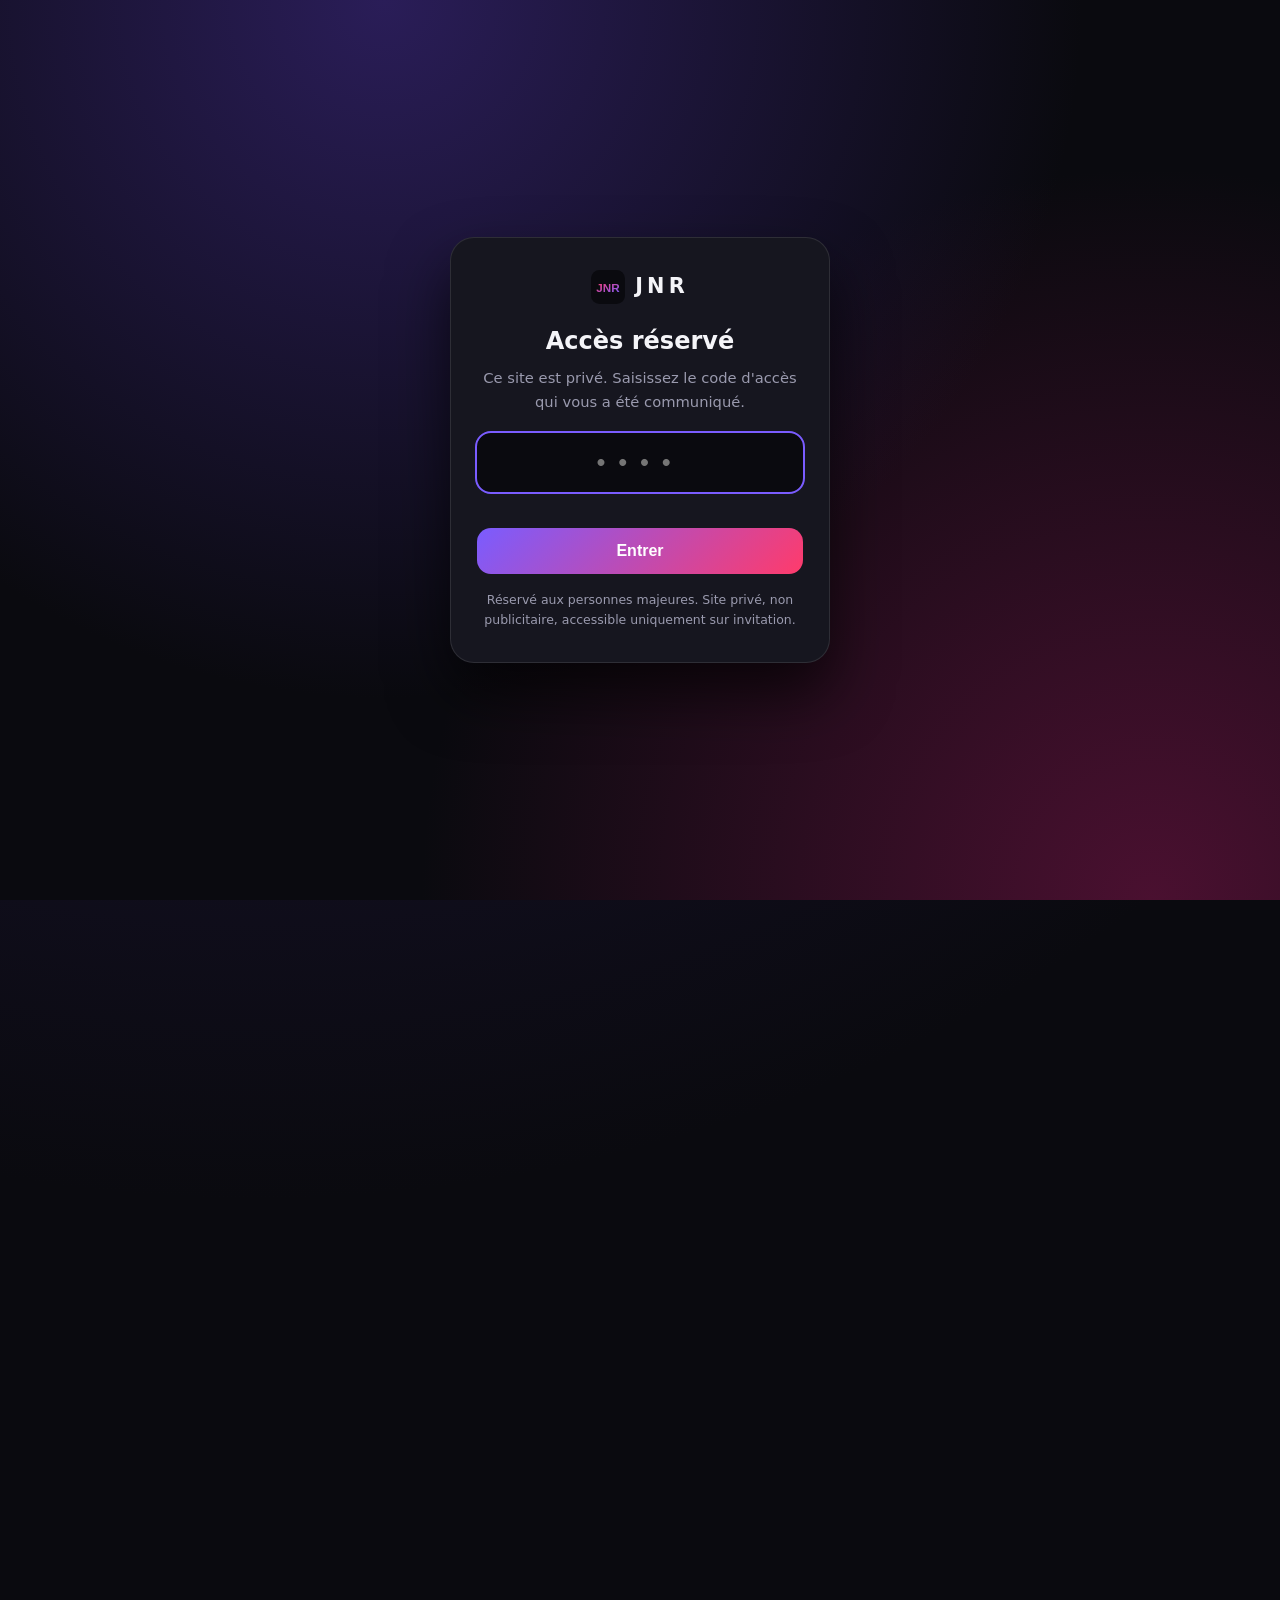
<file: index.html>
<!DOCTYPE html><html lang="fr"><head><meta charset="utf-8"><meta name="robots" content="noindex,nofollow,noarchive"><meta name="viewport" content="width=device-width,initial-scale=1"><title>Accueil – JNR</title><link rel="icon" href="images/logo/logo.svg"><link rel="apple-touch-icon" href="images/logo/apple-touch-icon.png"><link rel="manifest" href="manifest.json"><meta name="theme-color" content="#0a0a0f"><meta name="apple-mobile-web-app-capable" content="yes"><meta name="mobile-web-app-capable" content="yes"><meta name="apple-mobile-web-app-title" content="JNR"><meta name="apple-mobile-web-app-status-bar-style" content="black"><link rel="stylesheet" href="css/style.css"></head><body><header id="site-header"></header><main>
<section class="hero"><div class="orb o1"></div><div class="orb o2"></div><div class="wrap hero-in"><div><p class="eyebrow">Catalogue 2026 · 18 saveurs</p><h1>JNR</h1><p class="lead">Une collection de saveurs fruitées, glacées et acidulées, présentée dans un catalogue clair et immersif.</p><a class="btn" href="catalogue.html">Découvrir le catalogue</a> <div id="promo-slot"></div> <a class="btn ghost" href="informations.html">Informations santé</a></div><img class="hero-img hero-gamme" src="images/illustrations/gamme.webp?v=2" width="2226" height="1204" alt="Les 17 goûts JNR présentés en trois rangées"></div></section>
<section class="wrap"><a class="appbanner rv" href="application.html"><img src="images/logo/apple-touch-icon.png" alt=""><div><strong>Ajoutez JNR à votre écran d'accueil</strong><span>Ouvrez le site d'un seul geste, comme une appli, sans retaper le code à chaque fois. iPhone et Android.</span></div><b class="btn sm">Voir comment</b></a></section>
<section class="wrap sec" id="presentation"><h2 class="rv">Comment commander ?</h2><p class="rv lead2">Puff Falcon X 28000 JNR à <b>13 € l'unité</b>, avec <b>2 recharges du même goût offertes</b> pour chaque puff. Commander se fait en 3 étapes, sans aucun paiement en ligne.</p><div class="feat how"><div class="rv"><b>1</b><strong>Choisissez votre goût</strong><span>Cliquez sur une puff dans le catalogue pour ouvrir sa fiche et choisissez le taux de nicotine (1 % ou 2 %).</span></div><div class="rv"><b>2</b><strong>Ajoutez au panier</strong><span>Indiquez la quantité puis « Ajouter au panier ». Les recharges sont ajoutées automatiquement.</span></div><div class="rv"><b>3</b><strong>Validez votre panier</strong><span>Allez dans votre panier, laissez un moyen de contact (téléphone, e-mail ou réseau social) : je vous recontacte pour finaliser.</span></div></div></section>
<section class="wrap sec"><h2 class="rv">Aperçu des goûts</h2><div class="grid" id="preview"></div><p class="center"><a class="btn ghost" href="catalogue.html">Voir les 18 goûts</a></p></section>
<section class="wrap sec" id="contact"><h2 class="rv">Contact</h2><p class="rv lead2">Pour passer commande, ajoutez vos goûts au panier puis validez-le depuis la page <a href="panier.html" style="text-decoration:underline">Mon panier</a>.</p></section>
<script>document.addEventListener('DOMContentLoaded',()=>{document.getElementById('preview').innerHTML=getCatalog().slice(0,4).map(cardHTML).join('');observeReveal()})</script>
</main><footer id="site-footer"></footer><script src="js/main.js"></script></body></html>
</file>
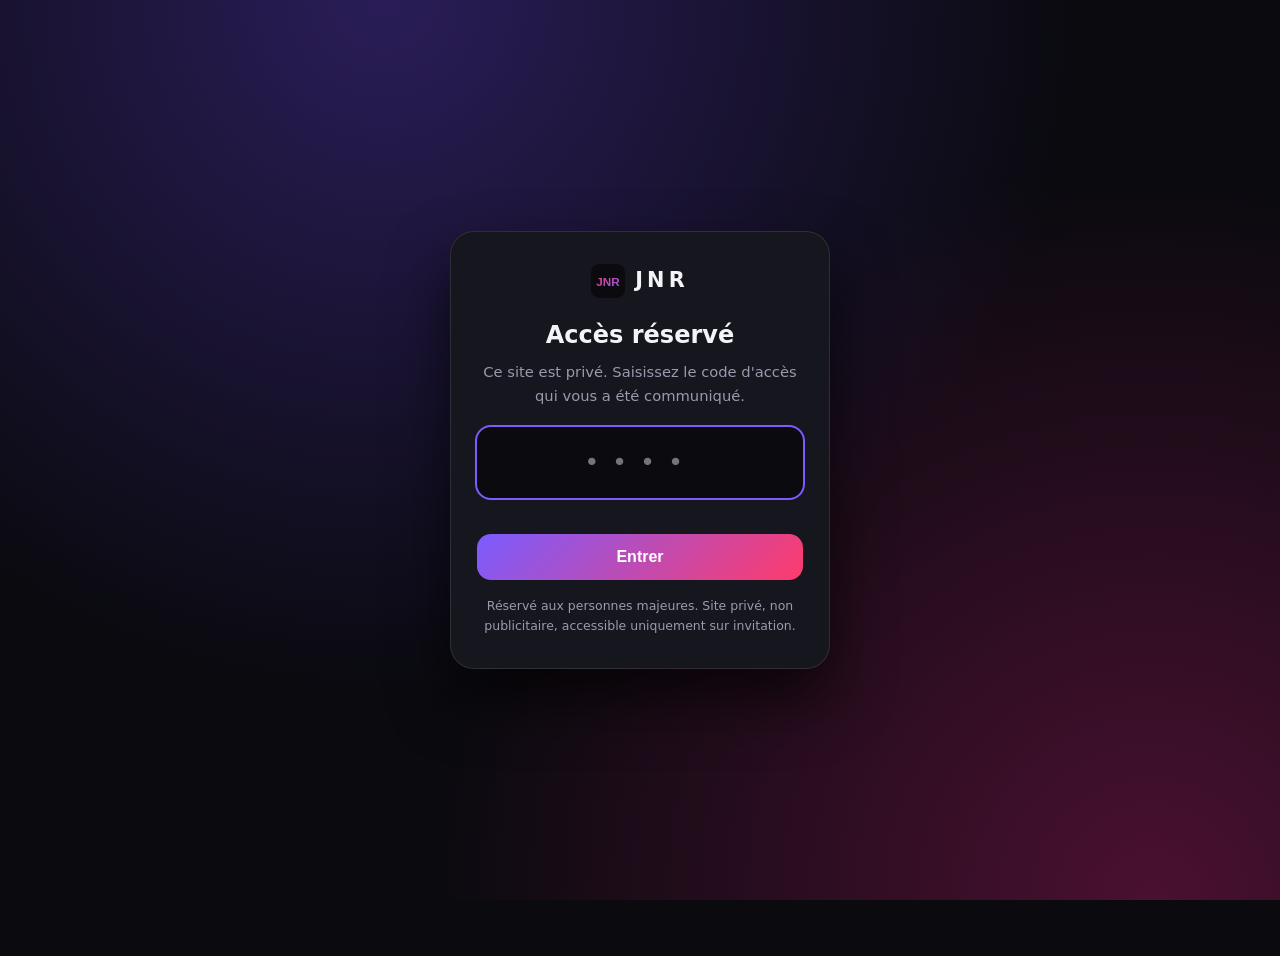
<file: admin.html>
<!DOCTYPE html><html lang="fr"><head><meta charset="utf-8"><meta name="robots" content="noindex,nofollow,noarchive"><meta name="viewport" content="width=device-width,initial-scale=1"><title>Administration – JNR</title><link rel="icon" href="images/logo/logo.svg"><link rel="apple-touch-icon" href="images/logo/apple-touch-icon.png"><link rel="manifest" href="manifest.json"><meta name="theme-color" content="#0a0a0f"><meta name="apple-mobile-web-app-capable" content="yes"><meta name="mobile-web-app-capable" content="yes"><meta name="apple-mobile-web-app-title" content="JNR"><meta name="apple-mobile-web-app-status-bar-style" content="black"><link rel="stylesheet" href="css/style.css"><link rel="stylesheet" href="css/admin.css"></head><body><header id="site-header"></header><main>
<section class="wrap sec" id="admin"></section>
</main><footer id="site-footer"></footer><script src="js/main.js"></script><script src="js/admin.js"></script></body></html>
</file>
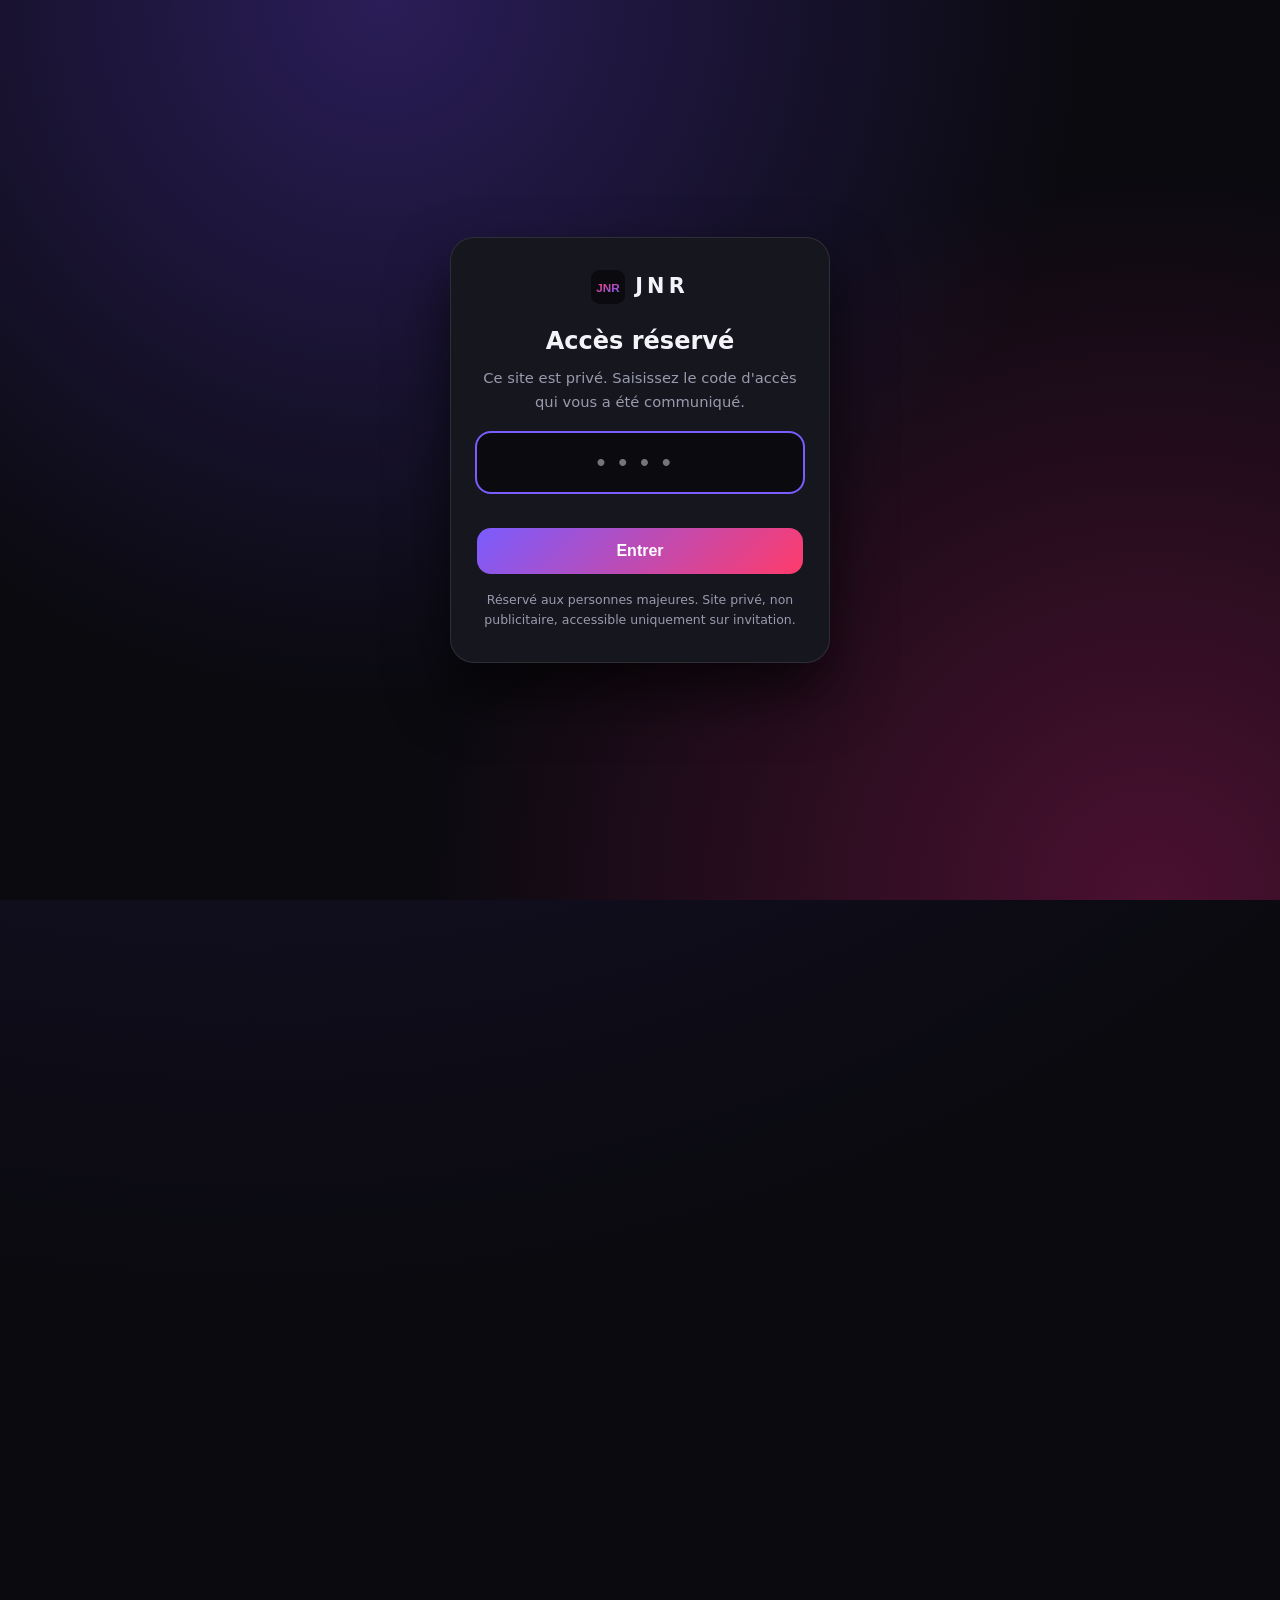
<file: application.html>
<!DOCTYPE html><html lang="fr"><head><meta charset="utf-8"><meta name="robots" content="noindex,nofollow,noarchive"><meta name="viewport" content="width=device-width,initial-scale=1"><title>Appli – JNR</title><link rel="icon" href="images/logo/logo.svg"><link rel="apple-touch-icon" href="images/logo/apple-touch-icon.png"><link rel="manifest" href="manifest.json"><meta name="theme-color" content="#0a0a0f"><meta name="apple-mobile-web-app-capable" content="yes"><meta name="mobile-web-app-capable" content="yes"><meta name="apple-mobile-web-app-title" content="JNR"><meta name="apple-mobile-web-app-status-bar-style" content="black"><link rel="stylesheet" href="css/style.css"></head><body><header id="site-header"></header><main>
<section class="wrap sec info tuto"><h1>JNR sur votre écran d'accueil</h1>
<p class="lead2">Ajoutez le site comme une appli : il s'ouvre d'un seul geste depuis l'écran d'accueil, en plein écran, et votre code d'accès reste mémorisé. Plus besoin de le retaper à chaque fois.</p>
<div class="tabs" role="tablist"><button role="tab" data-os="ios"><img src="images/logo/apple.webp" alt="">iPhone</button><button role="tab" data-os="android"><img src="images/logo/android.png" alt="">Android / Samsung</button></div>

<div class="os" data-os="ios">
<ol class="steps">
<li><b>1</b><div><strong>Appuyez sur « Partager »</strong><span>Dans Safari ou Chrome, ouvrez le site JNR puis touchez l'icône Partager <i class="ic">⬆︎</i> (le carré avec une flèche vers le haut), à côté de l'adresse du site. Sur certains iPhone elle est en bas de l'écran, ou dans le menu <i class="ic">•••</i>.</span></div></li>
<li><b>2</b><div><strong>Touchez « En voir plus »</strong><span>Le menu de partage s'ouvre : touchez <i class="ic">⌄</i> « En voir plus » pour afficher toutes les options.</span></div><img src="images/tuto/iphone-partager.webp" alt="Menu Partager de Safari avec le bouton En voir plus" loading="lazy" width="923" height="2000"></li>
<li><b>3</b><div><strong>Choisissez « Sur l'écran d'accueil »</strong><span>Faites défiler la liste et touchez la ligne avec le logo <i class="ic">⊞</i> (un carré avec un +).</span></div><img src="images/tuto/iphone-ecran-accueil.webp" alt="Liste des options avec la ligne Sur l'écran d'accueil" loading="lazy" width="923" height="2000"></li>
<li><b>4</b><div><strong>Laissez « JNR » et touchez « Ajouter »</strong><span>Gardez le nom JNR et l'option « Ouvrir comme app web » activée, puis touchez <em>Ajouter</em> en haut à droite. L'icône JNR apparaît sur votre écran d'accueil.</span></div><img src="images/tuto/iphone-ajouter.webp" alt="Écran Sur l'écran d'accueil avec le nom JNR et le bouton Ajouter" loading="lazy" width="923" height="2000"></li>
</ol>
<p class="note">Sur iPhone, l'appli JNR a sa propre mémoire : à la première ouverture depuis l'icône, saisissez le code d'accès une dernière fois. Ensuite il reste enregistré.</p>
</div>

<div class="os" data-os="android">
<h2>Avec Samsung Internet</h2>
<ol class="steps">
<li><b>1</b><div><strong>Ouvrez le menu</strong><span>Sur le site JNR, touchez le menu <i class="ic">☰</i> (trois traits) en bas à droite de l'écran.</span></div></li>
<li><b>2</b><div><strong>Touchez « Ajouter la page à »</strong><span>Puis choisissez <em>Écran d'accueil</em>.</span></div></li>
<li><b>3</b><div><strong>Confirmez avec « Ajouter »</strong><span>L'icône JNR apparaît sur votre écran d'accueil.</span></div></li>
</ol>
<h2>Avec Google Chrome</h2>
<ol class="steps">
<li><b>1</b><div><strong>Ouvrez le menu</strong><span>Sur le site JNR, touchez les trois points <i class="ic">⋮</i> en haut à droite.</span></div></li>
<li><b>2</b><div><strong>Touchez « Ajouter à l'écran d'accueil »</strong><span>Selon la version, l'option peut s'appeler « Installer l'application ».</span></div></li>
<li><b>3</b><div><strong>Confirmez avec « Ajouter » ou « Installer »</strong><span>L'icône JNR apparaît sur votre écran d'accueil.</span></div></li>
</ol>
<p class="note">Les noms des boutons peuvent changer un peu selon le téléphone et la version, mais le chemin reste le même : menu, puis « écran d'accueil ».</p>
</div>
</section>
</main><footer id="site-footer"></footer><script src="js/main.js"></script><script>
(function(){const t=document.querySelectorAll('.tabs button'),p=document.querySelectorAll('.os');
function show(os){t.forEach(b=>b.setAttribute('aria-selected',b.dataset.os===os));p.forEach(d=>d.hidden=d.dataset.os!==os)}
t.forEach(b=>b.onclick=()=>show(b.dataset.os));
show(/android/i.test(navigator.userAgent)?'android':'ios')})();
</script></body></html>
</file>
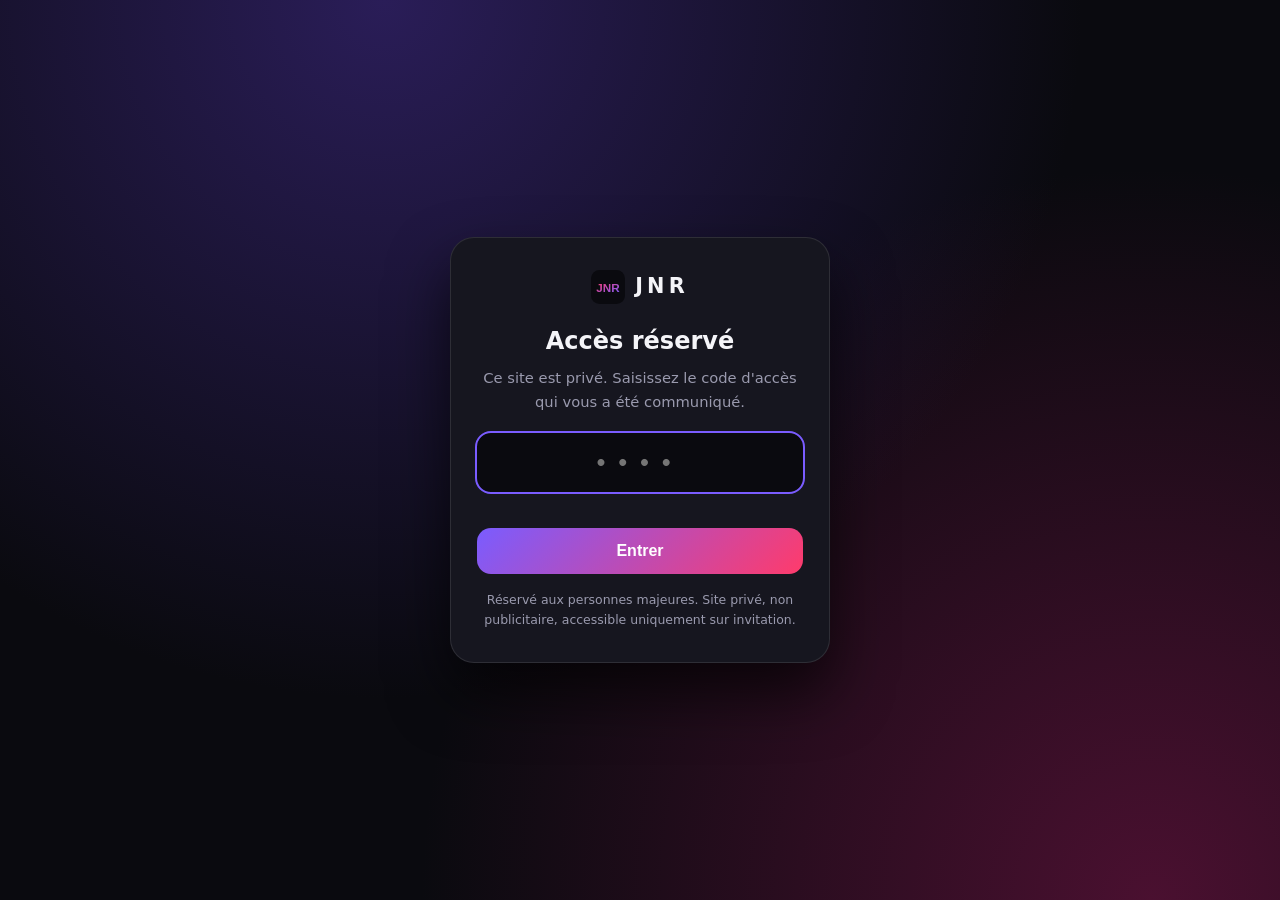
<file: catalogue.html>
<!DOCTYPE html><html lang="fr"><head><meta charset="utf-8"><meta name="robots" content="noindex,nofollow,noarchive"><meta name="viewport" content="width=device-width,initial-scale=1"><title>Catalogue – JNR</title><link rel="icon" href="images/logo/logo.svg"><link rel="apple-touch-icon" href="images/logo/apple-touch-icon.png"><link rel="manifest" href="manifest.json"><meta name="theme-color" content="#0a0a0f"><meta name="apple-mobile-web-app-capable" content="yes"><meta name="mobile-web-app-capable" content="yes"><meta name="apple-mobile-web-app-title" content="JNR"><meta name="apple-mobile-web-app-status-bar-style" content="black"><link rel="stylesheet" href="css/style.css"><link rel="stylesheet" href="css/catalogue.css"></head><body><header id="site-header"></header><main>
<section class="wrap sec"><h1>Catalogue</h1><p id="pick" class="mut">Que cherchez-vous ?</p><div class="kinds" id="kinds" role="tablist" aria-label="Type de produit"></div><div id="browse" hidden><div class="searchbar"><input id="q" type="search" placeholder="Rechercher un goût…" aria-label="Rechercher un goût"><button id="reset" class="btn ghost sm">Réinitialiser</button></div><div class="filters"><span class="flbl">🎛️ Filtrer</span><div class="ftypes" id="ftypes" role="radiogroup" aria-label="Type de goût"></div><label class="fstock"><input type="checkbox" id="fstock"><span><i></i>✅ En stock uniquement</span></label></div><p id="count" class="mut"></p><div class="grid" id="grid"></div><p id="none" class="center mut" hidden>Aucun goût ne correspond à votre recherche.</p></div></section>
</main><footer id="site-footer"></footer><script src="js/main.js"></script><script src="js/catalogue.js"></script></body></html>
</file>
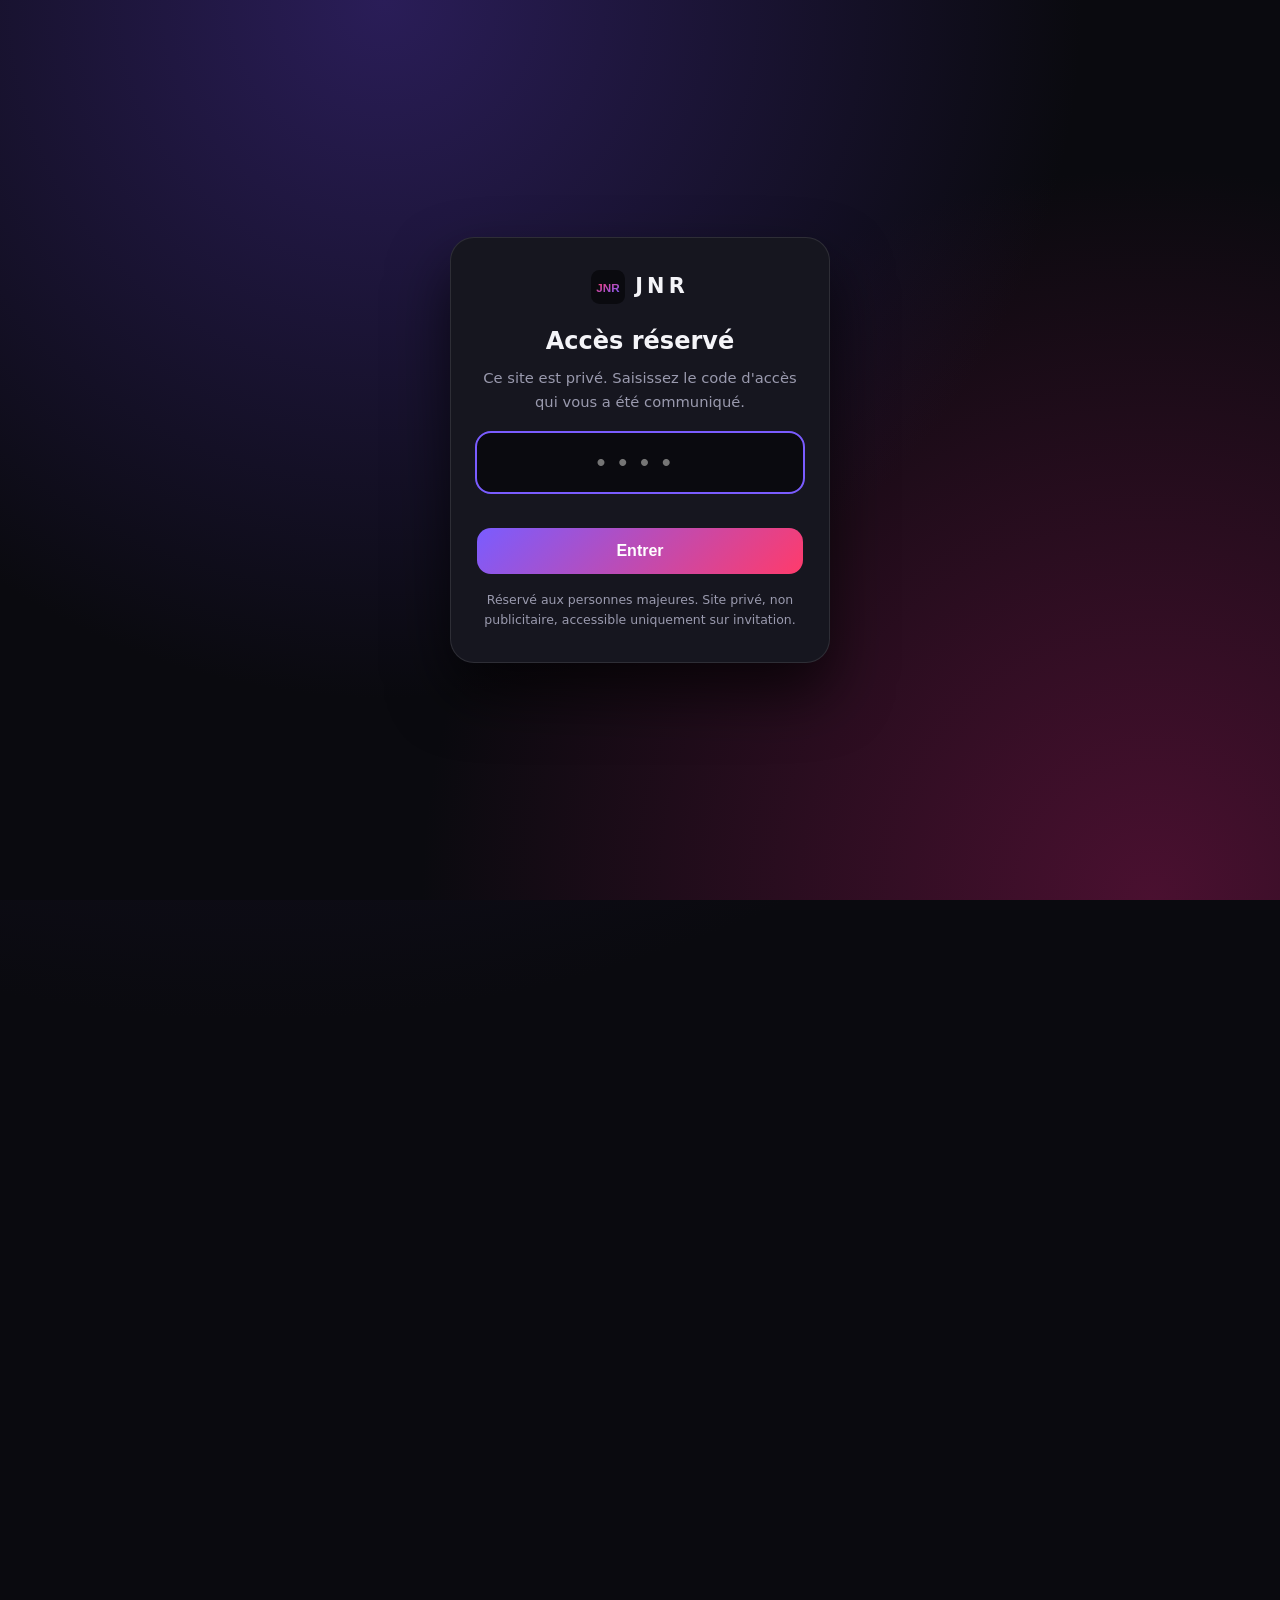
<file: informations.html>
<!DOCTYPE html><html lang="fr"><head><meta charset="utf-8"><meta name="robots" content="noindex,nofollow,noarchive"><meta name="viewport" content="width=device-width,initial-scale=1"><title>Informations – JNR</title><link rel="icon" href="images/logo/logo.svg"><link rel="apple-touch-icon" href="images/logo/apple-touch-icon.png"><link rel="manifest" href="manifest.json"><meta name="theme-color" content="#0a0a0f"><meta name="apple-mobile-web-app-capable" content="yes"><meta name="mobile-web-app-capable" content="yes"><meta name="apple-mobile-web-app-title" content="JNR"><meta name="apple-mobile-web-app-status-bar-style" content="black"><link rel="stylesheet" href="css/style.css"></head><body><header id="site-header"></header><main>
<section class="wrap sec info"><h1>Informations et sécurité</h1>
<div class="warn big">⚠️ La nicotine est une substance très addictive. Ces produits ne sont pas sans danger.</div>
<h2>Risques liés à la nicotine</h2><p>La nicotine provoque une dépendance physique et psychologique, peut augmenter la fréquence cardiaque et la tension artérielle, et n'est pas recommandée pendant la grossesse ou l'allaitement. Si vous ne consommez pas de nicotine, ne commencez pas.</p>
<h2 id="eliquide">E-liquides : produit toxique</h2>
<div class="warn">☠️ Un e-liquide contenant de la nicotine est <b>toxique en cas d'ingestion</b> et peut l'être par contact avec la peau. Quelques millilitres avalés peuvent suffire à intoxiquer gravement un jeune enfant.</div>
<ul><li>Gardez les flacons <b>hors de portée et de vue des enfants et des animaux</b>, bouchon bien refermé.</li><li>Ne transvasez jamais le liquide dans une autre bouteille ou un verre : il pourrait être confondu avec une boisson ou un sirop (odeurs fruitées et sucrées).</li><li>Rechargez à l'écart des enfants et essuyez toute goutte renversée.</li><li>Conservez l'emballage d'origine.</li></ul>
<h2>En cas d'accident</h2>
<ul class="aid"><li><b>Liquide avalé</b>Ne faites pas vomir et ne donnez rien à boire ni à manger. Appelez immédiatement un <b>centre antipoison</b>, ou le <b>15</b> (SAMU) / <b>112</b> en cas de malaise, vomissements, somnolence ou difficulté à respirer. Gardez le flacon pour le montrer.</li><li><b>Sur la peau</b>Retirez les vêtements touchés et lavez abondamment à l'eau et au savon.</li><li><b>Dans les yeux</b>Rincez à l'eau claire pendant 15 minutes, paupières ouvertes. Consultez si la gêne persiste.</li></ul>
<p>Liste et numéros des centres antipoison : <a href="https://www.centres-antipoison.net" rel="noopener">centres-antipoison.net</a> (accessibles 24 h/24).</p>
<h2>Interdiction aux mineurs</h2><p>En France, la vente de produits du tabac, de vapotage et de produits nicotinés aux mineurs (moins de 18 ans) est interdite. Ce site est réservé aux adultes.</p>
<h2>Précautions</h2><ul><li>Tenir hors de portée des enfants et des animaux.</li><li>Ne pas utiliser en cas d'allergie à l'un des composants.</li><li>Se référer à l'emballage officiel pour la composition et le taux de nicotine.</li></ul>
<h2>Aide à l'arrêt</h2><p>Tabac Info Service : <b>3989</b> (service gratuit) · <a href="https://www.tabac-info-service.fr" rel="noopener">tabac-info-service.fr</a></p>
<h2>Données personnelles</h2><p>Lorsque vous validez votre panier, les informations saisies (prénom, nom, moyen de contact choisi — téléphone, e-mail ou réseau social et nom d'utilisateur —, message facultatif) sont envoyées directement par e-mail au vendeur, uniquement pour vous recontacter et finaliser votre commande. Le site ne les conserve pas, ne les transmet à personne d'autre et n'enregistre aucun paiement. Conformément au RGPD, vous pouvez demander l'accès, la rectification ou la suppression de vos données en écrivant au vendeur.</p><h2>Nature du site</h2><p>Aucun paiement n'est pris en ligne. Les illustrations sont originales et non officielles. En France, la publicité en faveur des produits de vapotage est strictement encadrée : vérifiez la réglementation avant toute mise en ligne publique.</p></section>
</main><footer id="site-footer"></footer><script src="js/main.js"></script></body></html>
</file>
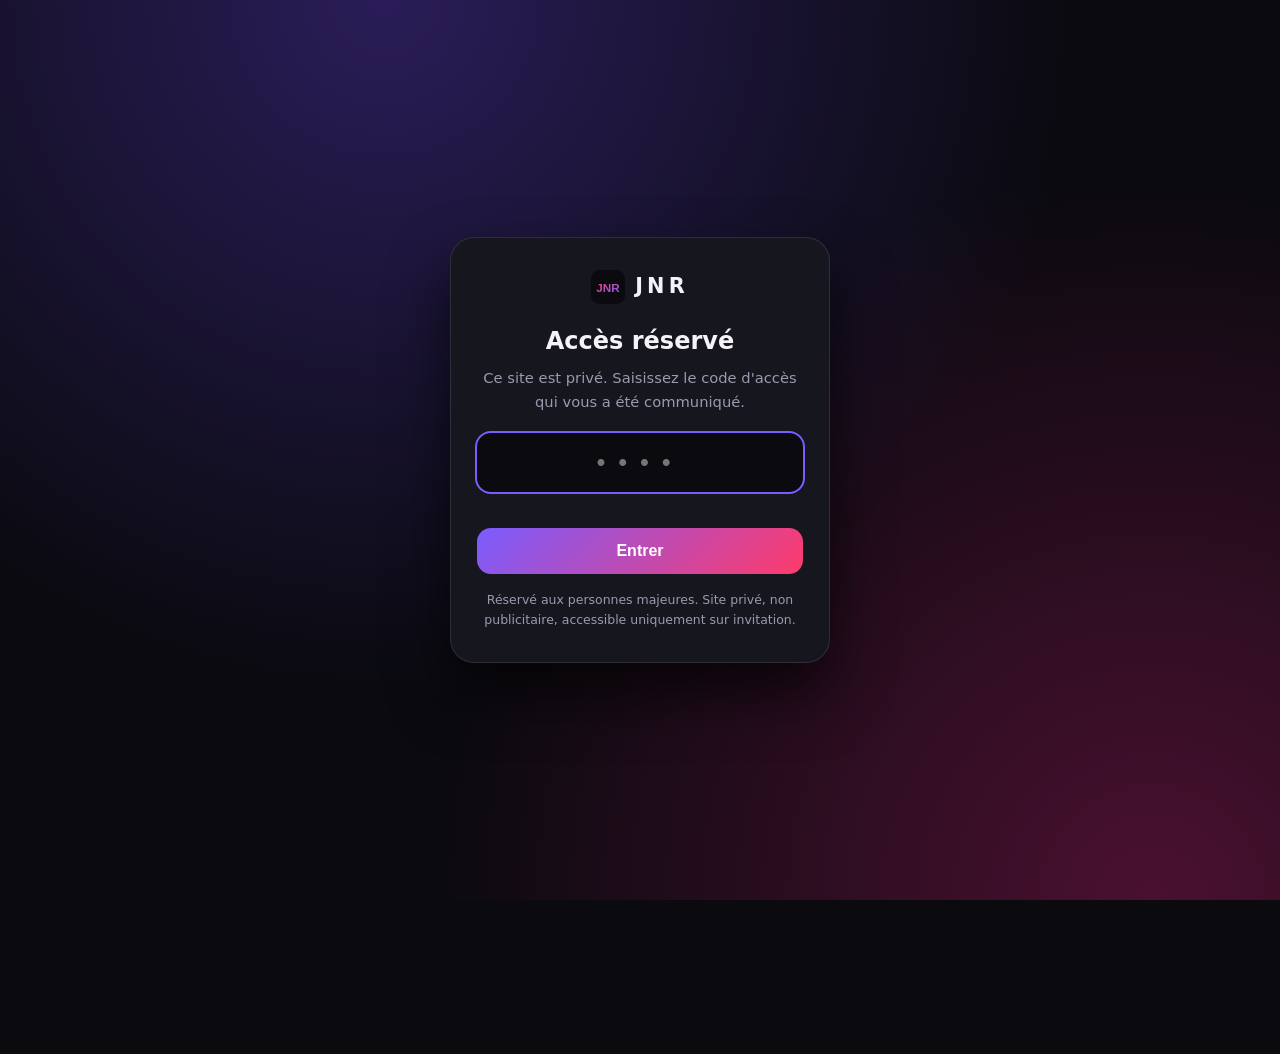
<file: panier.html>
<!DOCTYPE html><html lang="fr"><head><meta charset="utf-8"><meta name="robots" content="noindex,nofollow,noarchive"><meta name="viewport" content="width=device-width,initial-scale=1"><title>Panier – JNR</title><link rel="icon" href="images/logo/logo.svg"><link rel="apple-touch-icon" href="images/logo/apple-touch-icon.png"><link rel="manifest" href="manifest.json"><meta name="theme-color" content="#0a0a0f"><meta name="apple-mobile-web-app-capable" content="yes"><meta name="mobile-web-app-capable" content="yes"><meta name="apple-mobile-web-app-title" content="JNR"><meta name="apple-mobile-web-app-status-bar-style" content="black"><link rel="stylesheet" href="css/style.css"><link rel="stylesheet" href="css/panier.css"></head><body><header id="site-header"></header><main>
<section class="wrap sec"><h1>Mon panier</h1><ol class="steps" id="steps"><li>Mon panier</li><li>Mes infos</li><li>Envoyé</li></ol><p class="note">Vérifiez votre panier, puis validez : votre commande est envoyée directement au vendeur, et à personne d'autre. Aucune information n'est conservée sur le site ni transmise. Le vendeur vous recontacte par le moyen que vous choisissez ci-dessous. Aucun paiement n'est effectué sur ce site.</p><div id="cart"></div><div id="checkout" hidden></div></section>
</main><footer id="site-footer"></footer><script src="js/main.js"></script><script src="js/panier.js"></script></body></html>
</file>
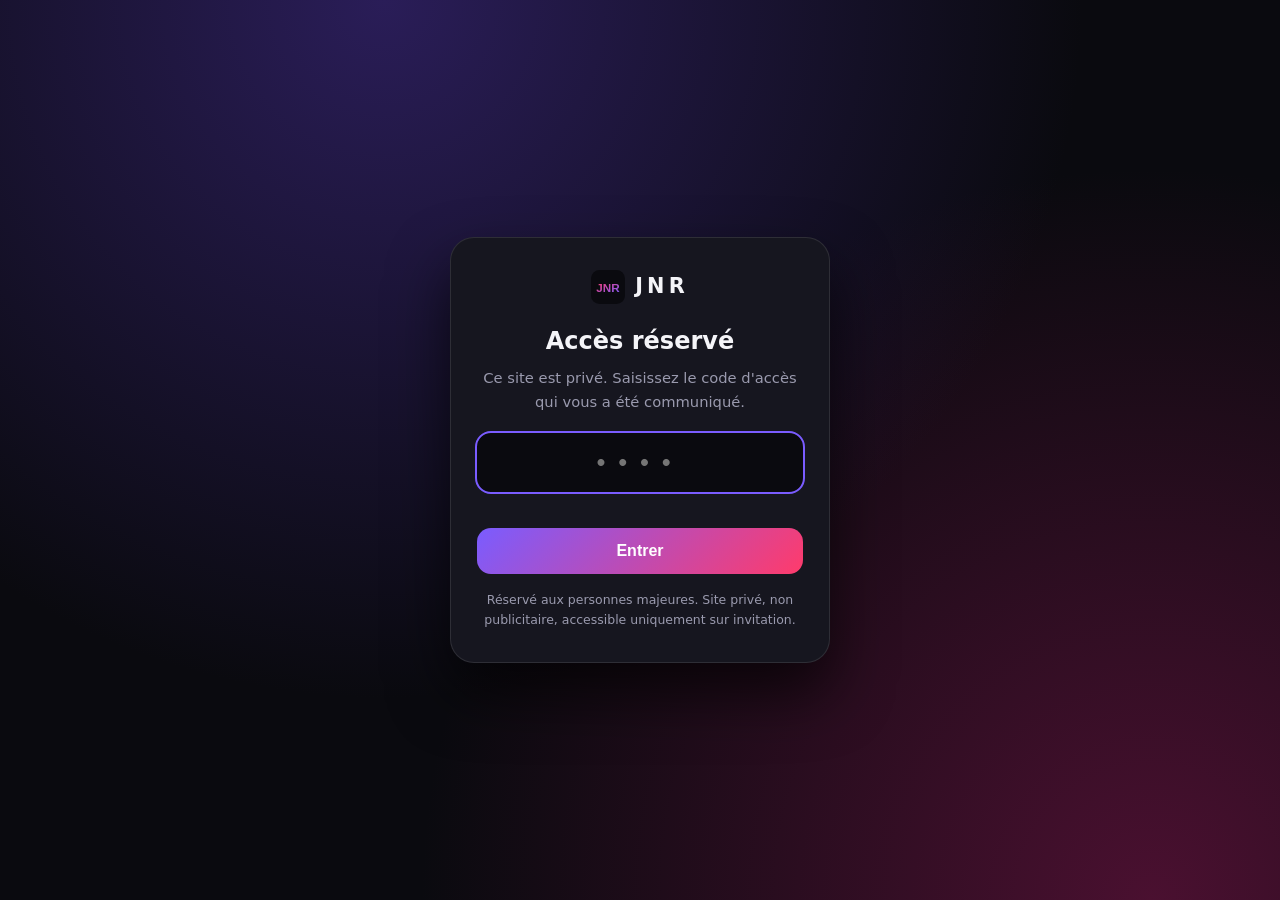
<file: produit.html>
<!DOCTYPE html><html lang="fr"><head><meta charset="utf-8"><meta name="robots" content="noindex,nofollow,noarchive"><meta name="viewport" content="width=device-width,initial-scale=1"><title>Fiche produit – JNR</title><link rel="icon" href="images/logo/logo.svg"><link rel="apple-touch-icon" href="images/logo/apple-touch-icon.png"><link rel="manifest" href="manifest.json"><meta name="theme-color" content="#0a0a0f"><meta name="apple-mobile-web-app-capable" content="yes"><meta name="mobile-web-app-capable" content="yes"><meta name="apple-mobile-web-app-title" content="JNR"><meta name="apple-mobile-web-app-status-bar-style" content="black"><link rel="stylesheet" href="css/style.css"><link rel="stylesheet" href="css/produit.css"></head><body><header id="site-header"></header><main>
<section class="wrap sec" id="fiche"></section>
</main><footer id="site-footer"></footer><script src="js/main.js"></script><script src="js/produit.js"></script></body></html>
</file>
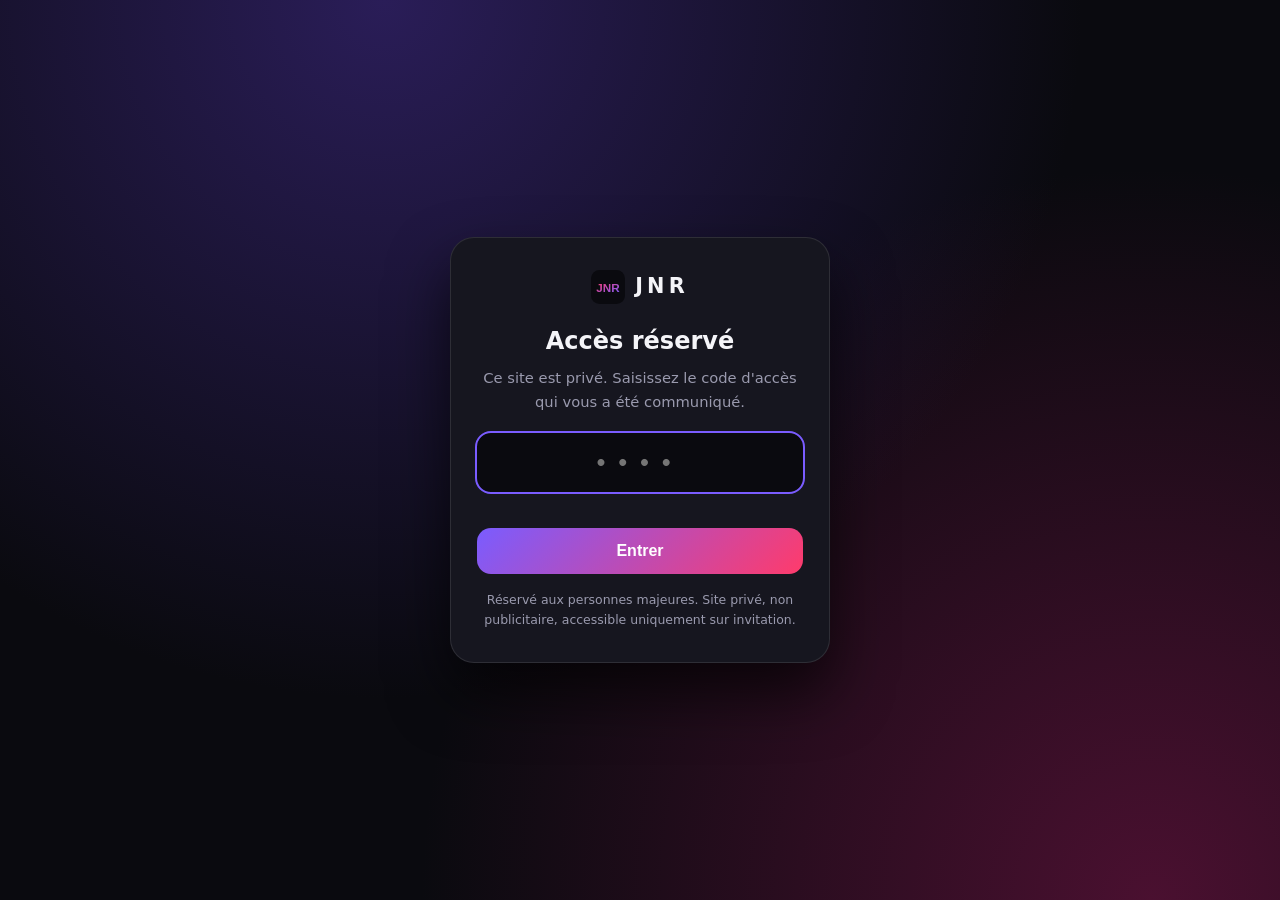
<file: promo.html>
<!DOCTYPE html><html lang="fr"><head><meta charset="utf-8"><meta name="robots" content="noindex,nofollow,noarchive"><meta name="viewport" content="width=device-width,initial-scale=1"><title>Promotion – JNR</title><link rel="icon" href="images/logo/logo.svg"><link rel="apple-touch-icon" href="images/logo/apple-touch-icon.png"><link rel="manifest" href="manifest.json"><meta name="theme-color" content="#0a0a0f"><meta name="apple-mobile-web-app-capable" content="yes"><meta name="mobile-web-app-capable" content="yes"><meta name="apple-mobile-web-app-title" content="JNR"><meta name="apple-mobile-web-app-status-bar-style" content="black"><link rel="stylesheet" href="css/style.css"><link rel="stylesheet" href="css/produit.css"></head><body><header id="site-header"></header><main>
<section class="wrap sec" id="fiche"><p class="mut">Chargement de la promotion…</p></section>
</main><footer id="site-footer"></footer><script src="js/main.js"></script><script src="js/promo.js"></script></body></html>
</file>
<file: css/style.css>
/* JNR – styles communs */
:root{--bg:#0a0a0f;--bg2:#16161f;--tx:#f4f4f8;--mut:#9a9aae;--r:18px}
*{box-sizing:border-box;margin:0}
html{scroll-behavior:smooth}
body{font-family:system-ui,"Segoe UI",Roboto,sans-serif;background:radial-gradient(circle at 20% -10%,#241a4a 0,transparent 45%),var(--bg);color:var(--tx);line-height:1.6;animation:fade .5s ease}
@keyframes fade{from{opacity:0;transform:translateY(8px)}}
/* Accès par code : le contenu reste masqué tant que le code n'est pas validé */
body:not(.unlocked)>header,body:not(.unlocked)>main,body:not(.unlocked)>footer{visibility:hidden}
#gate{position:fixed;inset:0;z-index:999;display:grid;place-items:center;padding:16px;background:radial-gradient(circle at 30% 0,#2a1d58 0,transparent 55%),radial-gradient(circle at 90% 100%,#4a1030 0,transparent 50%),var(--bg)}
#gate form{width:100%;max-width:380px;background:var(--bg2);border:1px solid #ffffff1a;border-radius:24px;padding:32px 26px;text-align:center;box-shadow:0 30px 60px #000a}
#gate .logo{justify-content:center;margin-bottom:18px}#gate h1{font-size:1.5rem;margin-bottom:6px}#gate p{color:var(--mut);font-size:.92rem}
#gate input{width:100%;margin:20px 0 10px;padding:14px;border-radius:14px;border:1px solid #ffffff26;background:#0a0a0f;color:#fff;font-size:1.6rem;letter-spacing:.5em;text-align:center}
#gate input:focus{outline:2px solid #7a5cff;border-color:transparent}
#gate button{width:100%;padding:14px;border:0;border-radius:14px;font-weight:800;font-size:1rem;color:#fff;cursor:pointer;background:linear-gradient(135deg,#7a5cff,#ff3b6b)}#gate button:disabled{opacity:.5;cursor:default}
#gate .gerr{color:#ff6b81;min-height:1.4em;margin-bottom:6px;font-size:.9rem}#gate small{display:block;margin-top:16px;color:var(--mut);font-size:.78rem}
#gate.shake form{animation:shake .4s}@keyframes shake{20%,60%{transform:translateX(-8px)}40%,80%{transform:translateX(8px)}}
a{color:inherit;text-decoration:none}img{max-width:100%;display:block}
h1{font-size:clamp(2rem,5vw,3rem);margin-bottom:16px}h2{font-size:1.7rem;margin:28px 0 12px}
.wrap{max-width:1200px;margin:auto;padding:0 20px}.sec{padding:48px 20px}.center{text-align:center;margin-top:28px}.mut{color:var(--mut)}
header{position:sticky;top:0;z-index:50;background:rgba(10,10,15,.8);backdrop-filter:blur(12px);border-bottom:1px solid #ffffff14}
.nav{display:flex;align-items:center;justify-content:space-between;height:66px}
.logo{display:flex;align-items:center;gap:10px;font-weight:900;letter-spacing:.2em;font-size:1.3rem}.logo img{width:34px}
.nav ul{display:flex;gap:22px;list-style:none;align-items:center}
.nav ul a{color:var(--mut);transition:.2s}.nav ul a:hover,.nav ul a.on{color:#fff}
#badge{background:#ff3b6b;border-radius:99px;padding:1px 8px;font-size:.8rem;color:#fff}
.burger{display:none;background:none;border:0;color:#fff;font-size:1.7rem;cursor:pointer}
.btn{display:inline-block;padding:12px 26px;border-radius:99px;border:0;cursor:pointer;font:700 1rem inherit;font-family:inherit;color:#fff;background:linear-gradient(135deg,#ff3b6b,#7a5cff);box-shadow:0 8px 24px #7a5cff55;transition:.25s}
.btn:hover{transform:translateY(-2px);box-shadow:0 12px 30px #7a5cff88}
.btn.ghost{background:#ffffff12;box-shadow:none;border:1px solid #ffffff26}.btn.sm{padding:8px 18px;font-size:.9rem}.btn.danger{background:#c4122f;box-shadow:none}
.hero{position:relative;overflow:hidden;padding:70px 0 40px}
.hero-in{display:grid;grid-template-columns:1.1fr .9fr;gap:30px;align-items:center;position:relative}
.hero h1{font-size:clamp(4rem,12vw,8rem);line-height:1;letter-spacing:.08em;background:linear-gradient(90deg,#ff3b6b,#7a5cff,#38d6ff);-webkit-background-clip:text;color:transparent}
.eyebrow{color:var(--mut);letter-spacing:.2em;text-transform:uppercase;font-size:.8rem}.lead{font-size:1.2rem;color:#cfcfe0;margin:14px 0 26px;max-width:520px}.lead2{max-width:760px;color:#cfcfe0}
.orb{position:absolute;border-radius:50%;filter:blur(90px);opacity:.45;animation:float 9s ease-in-out infinite}.o1{width:360px;height:360px;background:#7a5cff;top:-80px;left:-80px}.o2{width:300px;height:300px;background:#ff3b6b;right:-60px;bottom:-60px;animation-delay:-4s}
@keyframes float{50%{transform:translateY(30px)}}
.hero-img{filter:drop-shadow(0 30px 50px #000a);animation:float 7s ease-in-out infinite}
.feat{display:flex;gap:18px;flex-wrap:wrap;margin-top:26px}.feat div{flex:1;min-width:140px;background:var(--bg2);border-radius:var(--r);padding:20px;text-align:center;border:1px solid #ffffff12}.feat b{display:block;font-size:2rem}.feat span{color:var(--mut)}
.feat.how div{text-align:left;min-width:220px;background:linear-gradient(160deg,#7a5cff1f,#ff3b6b12),var(--bg2);border-color:#7a5cff40}
.feat.how b{width:46px;height:46px;border-radius:50%;display:grid;place-items:center;font-size:1.3rem;margin-bottom:12px;background:linear-gradient(135deg,#ff3b6b,#7a5cff);box-shadow:0 8px 20px #7a5cff55}
.feat.how strong{display:block;font-size:1.08rem;margin-bottom:6px}.feat.how span{font-size:.92rem;display:block}
/* Badge « En stock » (affiché seulement si coché dans l'admin) */
.instock{display:inline-block;align-self:flex-start;padding:3px 11px;border-radius:99px;font-size:.78rem;font-weight:800;color:#04210f;background:linear-gradient(135deg,#2fd47a,#a6f56b);box-shadow:0 6px 16px #2fd47a40}
.instock.big{font-size:.95rem;padding:6px 14px;margin:0 0 10px}
/* Raccourci panier dans l'en-tête (téléphone uniquement) */
.mright{display:none;align-items:center;gap:10px}
.mcart{position:relative;display:grid;place-items:center;width:42px;height:42px;border-radius:50%;font-size:1.2rem;background:linear-gradient(135deg,#ff3b6b,#7a5cff);box-shadow:0 6px 16px #7a5cff55}
.mcart .badge{position:absolute;top:-4px;right:-6px;min-width:20px;height:20px;padding:0 5px;border-radius:99px;background:#fff;color:#c4123f;font-size:.72rem;font-weight:800;display:grid;place-items:center;line-height:1}
body.themed .mcart{background:linear-gradient(135deg,var(--c1),var(--c2))}
/* « Ce qui pourrait vous plaire » (fiche produit) */
.sim{margin-top:50px}.sim h2{margin-bottom:4px}.sim>p{margin-bottom:16px}
.simwrap{display:flex;align-items:center;gap:10px}
.simrow{flex:1;min-width:0;display:flex;gap:16px;overflow-x:auto;scroll-snap-type:x mandatory;padding:6px 2px 10px;scrollbar-width:none}.simrow::-webkit-scrollbar{display:none}
.simnav{flex:none;width:44px;height:44px;border-radius:50%;border:0;cursor:pointer;font-size:1.8rem;line-height:1;padding-bottom:4px;color:#fff;background:linear-gradient(135deg,var(--c1,#ff3b6b),var(--c2,#7a5cff));box-shadow:0 8px 20px #0007;transition:.2s}
.simnav:hover{transform:scale(1.1)}.simnav:active{transform:scale(.92)}.simnav:disabled{opacity:.25;cursor:default;transform:none}
.simrow>*{flex:0 0 200px;scroll-snap-align:start}
.simrow .card:hover{transform:translateY(-4px)}.simrow .cbody p{display:none}
.simback{display:flex;flex-direction:column;align-items:center;justify-content:center;gap:12px;text-align:center;padding:20px;border-radius:var(--r);border:1.5px dashed #ffffff40;background:#ffffff08;font-weight:700;transition:.25s}
.simback i{font-style:normal;width:56px;height:56px;border-radius:50%;display:grid;place-items:center;font-size:1.5rem;background:linear-gradient(135deg,var(--c1,#ff3b6b),var(--c2,#7a5cff))}
.simback:hover{background:#ffffff14;border-color:#fff}
.grid{display:grid;grid-template-columns:repeat(auto-fill,minmax(240px,1fr));gap:22px}
.card{--c1:#7a5cff;--c2:#ff3b6b;display:flex;flex-direction:column;background:radial-gradient(circle at 50% 0,color-mix(in srgb,var(--c1) 30%,transparent),transparent 65%),var(--bg2);border:1px solid color-mix(in srgb,var(--c1) 35%,transparent);border-radius:var(--r);overflow:hidden;box-shadow:0 10px 30px #0008;transition:transform .3s,box-shadow .3s}
.card:hover{transform:translateY(-8px) rotateX(3deg);box-shadow:0 22px 44px color-mix(in srgb,var(--c1) 35%,#000)}
.cimg{aspect-ratio:1;display:block}.cimg img{width:100%;height:100%;object-fit:cover}
.cbody{padding:16px 18px 20px;display:flex;flex-direction:column;gap:8px;flex:1}.cbody h3{font-size:1.1rem}.cbody p{color:var(--mut);font-size:.92rem;flex:1}.cbody .btn{align-self:flex-start;background:linear-gradient(135deg,var(--c1),var(--c2));box-shadow:none}
.rv{opacity:0;transform:translateY(24px);transition:opacity .6s,transform .6s}.rv.in{opacity:1;transform:none}
.warn{background:#3a1018;border:1px solid #c4122f;border-radius:12px;padding:12px 16px;color:#ffd5db;font-size:.92rem}.warn.big{font-size:1.1rem;margin:12px 0}
.note{background:#ffffff0d;border-left:3px solid #7a5cff;padding:10px 14px;border-radius:8px;color:#cfcfe0;margin:10px 0 20px;font-size:.92rem}
.info .aid{list-style:none;padding:0!important;display:grid;gap:12px;max-width:760px}.info .aid li{background:var(--bg2);border:1px solid #ff3b6b55;border-left:4px solid #ff3b6b;border-radius:12px;padding:12px 16px}.info .aid li>b:first-child{display:block;color:#fff;margin-bottom:2px}
.info p,.info li{color:#cfcfe0;max-width:760px}.info ul{padding-left:22px}.info a{text-decoration:underline}
/* Raccourci vers le tuto sur l'accueil (caché quand le site est déjà ouvert depuis l'icône) */
.appbanner{display:flex;align-items:center;gap:16px;margin-top:10px;padding:16px 18px;border-radius:var(--r);background:linear-gradient(135deg,#ff3b6b26,#7a5cff33),var(--bg2);border:1px solid #7a5cff66;box-shadow:0 10px 30px #7a5cff26;transition:transform .25s,box-shadow .25s}
.appbanner:hover{transform:translateY(-3px);box-shadow:0 16px 36px #7a5cff44}
.appbanner img{width:56px;height:56px;border-radius:14px;flex:none;box-shadow:0 6px 16px #0008}
.appbanner div{flex:1}.appbanner strong{display:block;font-size:1.08rem}.appbanner span{color:#cfcfe0;font-size:.92rem}.appbanner .btn{flex:none}
@media(display-mode:standalone){.appbanner{display:none}}
@media(max-width:560px){.appbanner{flex-wrap:wrap}.appbanner div{flex-basis:calc(100% - 72px)}.appbanner .btn{width:100%;text-align:center}}
/* Tuto « écran d'accueil » (application.html) */
.tabs{display:flex;gap:10px;flex-wrap:wrap;margin:26px 0 8px}
.tabs button{display:inline-flex;align-items:center;gap:10px;padding:8px 22px 8px 8px;border-radius:99px;border:1px solid #ffffff26;background:#ffffff12;color:#fff;font:700 1rem inherit;font-family:inherit;cursor:pointer;transition:.25s}
.tabs button img{width:34px;height:34px;object-fit:contain;padding:6px;border-radius:50%;background:#fff}
.tabs button[aria-selected=true]{border-color:transparent;background:linear-gradient(135deg,#ff3b6b,#7a5cff);box-shadow:0 8px 24px #7a5cff55}
.steps{list-style:none;padding:0!important;display:grid;gap:18px;margin-top:20px;max-width:760px}
.steps li{display:grid;grid-template-columns:46px 1fr;gap:14px;align-items:start;background:linear-gradient(160deg,#7a5cff1f,#ff3b6b12),var(--bg2);border:1px solid #7a5cff40;border-radius:var(--r);padding:18px}
.steps li>b{width:46px;height:46px;border-radius:50%;display:grid;place-items:center;font-size:1.3rem;background:linear-gradient(135deg,#ff3b6b,#7a5cff);box-shadow:0 8px 20px #7a5cff55}
.steps strong{display:block;font-size:1.08rem;margin-bottom:4px}.steps span{color:#cfcfe0;font-size:.95rem;display:block}
.steps img{grid-column:2;width:100%;height:auto;max-width:260px;border-radius:22px;border:1px solid #ffffff26;box-shadow:0 14px 30px #0009}
.ic{font-style:normal;display:inline-grid;place-items:center;min-width:26px;height:26px;padding:0 5px;border-radius:8px;background:#ffffff1a;color:#fff;font-weight:700}footer{border-top:1px solid #ffffff14;margin-top:40px;padding:36px 20px;background:#07070b}
.foot{display:grid;grid-template-columns:1.3fr 1fr 1.6fr;gap:28px}.foot a{display:block;color:var(--mut)}.foot a:hover{color:#fff}.foot small{color:var(--mut)}
/* Image fixe des 17 goûts dans le bandeau d'accueil (sans animation) */
.hero-gamme{animation:none;width:100%;height:auto;filter:drop-shadow(0 30px 40px #0009)}
.hero-in:has(.hero-gamme){grid-template-columns:.85fr 1.15fr}
@media(max-width:800px){.hero-in:has(.hero-gamme){grid-template-columns:1fr}.hero-img.hero-gamme{max-width:100%;margin:10px auto 0}}
/* PROMOTIONS : encart sur l'accueil (entre « Découvrir le catalogue » et « Informations santé »), sans animation */
#promo-slot:empty{display:none}
#promo-slot{display:grid;gap:12px;margin:18px 0;max-width:560px}
.promo-card{--c1:#ff3b6b;--c2:#7a5cff;position:relative;display:flex;align-items:center;gap:14px;padding:14px 16px 14px 12px;border-radius:22px;background:linear-gradient(135deg,color-mix(in srgb,var(--c1) 30%,#15121f),color-mix(in srgb,var(--c2) 26%,#120f1a));border:1.5px solid #ffb02e;box-shadow:0 14px 34px #ff6a2a33,inset 0 1px 0 #ffffff22;transition:transform .25s,box-shadow .25s}
.promo-card:hover{transform:translateY(-3px);box-shadow:0 20px 40px #ff6a2a55}
.pc-txt{display:flex;flex-direction:column;gap:2px;flex:1;min-width:0}
.pc-tag{align-self:flex-start;padding:3px 11px;border-radius:99px;font-size:.72rem;font-weight:900;letter-spacing:.12em;text-transform:uppercase;color:#2a0a00;background:linear-gradient(135deg,#ffd447,#ff7a1c)}
.pc-txt>b{font-size:1.15rem;line-height:1.2;margin-top:4px}.pc-txt small{color:#d9d9ea;font-size:.82rem;line-height:1.35}
.pc-price{display:flex;align-items:baseline;gap:8px;flex-wrap:wrap;margin-top:4px}.pc-price b{font-size:1.5rem;font-weight:900}.pc-price s{color:var(--mut);font-size:.95rem}
.pc-price em,.promo-save{font-style:normal;font-size:.78rem;font-weight:900;padding:2px 9px;border-radius:99px;color:#04210f;background:linear-gradient(135deg,#2fd47a,#a6f56b)}
.pc-go{font-style:normal;flex:none;width:40px;height:40px;display:grid;place-items:center;border-radius:50%;font-weight:900;background:linear-gradient(135deg,var(--c1),var(--c2));box-shadow:0 6px 16px #0007}
/* 3 puffs du lot en éventail */
.ptrio{display:flex;flex:none;align-items:flex-end;justify-content:center;width:96px;height:96px}
.ptrio img{width:40px;height:84px;object-fit:contain;filter:drop-shadow(0 8px 10px #000a);margin:0 -7px}
.ptrio img:nth-child(1){transform:rotate(-12deg)}.ptrio img:nth-child(2){position:relative;z-index:1;height:96px;width:46px}.ptrio img:nth-child(3){transform:rotate(12deg)}
.ptrio.sm{width:70px;height:70px}.ptrio.sm img{width:30px;height:62px;margin:0 -6px}.ptrio.sm img:nth-child(2){height:70px;width:34px}
.ptrio.lg{width:100%;height:auto;aspect-ratio:1;padding:10% 6% 8%}.ptrio.lg img{width:34%;height:auto;margin:0 -5%}.ptrio.lg img:nth-child(2){width:38%}
@media(max-width:560px){.promo-card{gap:10px;padding:12px}.ptrio{width:76px;height:80px}.ptrio img{width:32px;height:68px}.ptrio img:nth-child(2){width:36px;height:80px}.pc-go{display:none}}
/* Thème de la puff choisie (fiche produit) : fond, en-tête, boutons, pied de page */
body.themed{background:radial-gradient(circle at 12% -8%,color-mix(in srgb,var(--c1) 50%,transparent) 0,transparent 48%),radial-gradient(circle at 100% 55%,color-mix(in srgb,var(--c2) 30%,transparent) 0,transparent 42%),radial-gradient(circle at 0 100%,color-mix(in srgb,var(--c1) 22%,transparent) 0,transparent 40%),color-mix(in srgb,var(--c1) 7%,#08080c);background-attachment:fixed}
body.themed header{background:color-mix(in srgb,var(--c1) 14%,rgba(10,10,15,.82));border-bottom-color:color-mix(in srgb,var(--c1) 45%,transparent)}
body.themed .nav ul a:hover,body.themed .nav ul a.on,body.themed .back:hover{color:color-mix(in srgb,var(--c1) 45%,#fff)}
body.themed #badge,body.themed .btn:not(.ghost):not(.danger){background:linear-gradient(135deg,var(--c1),var(--c2));box-shadow:0 8px 24px color-mix(in srgb,var(--c1) 40%,transparent)}
body.themed .btn.ghost{border-color:color-mix(in srgb,var(--c1) 45%,transparent);background:color-mix(in srgb,var(--c1) 12%,transparent)}
body.themed h1{background:linear-gradient(120deg,#fff 30%,color-mix(in srgb,var(--c1) 55%,#fff));-webkit-background-clip:text;background-clip:text;color:transparent}
body.themed h2{color:color-mix(in srgb,var(--c1) 30%,#fff)}
body.themed .back{color:color-mix(in srgb,var(--c1) 35%,var(--mut))}
body.themed .pack{background:color-mix(in srgb,var(--c1) 18%,transparent);border-color:color-mix(in srgb,var(--c1) 45%,transparent)}
body.themed .pf ul li::marker{color:var(--c1)}
body.themed .pf .big{background:radial-gradient(circle at 50% 40%,color-mix(in srgb,var(--c1) 55%,transparent),transparent 62%),radial-gradient(circle at 80% 100%,color-mix(in srgb,var(--c2) 35%,transparent),transparent 55%),color-mix(in srgb,var(--c1) 14%,#0b0a10)!important}
body.themed footer{background:color-mix(in srgb,var(--c1) 8%,#07070b);border-top-color:color-mix(in srgb,var(--c1) 35%,transparent)}
body.themed .foot a:hover{color:color-mix(in srgb,var(--c1) 45%,#fff)}
body.themed #toast{background:linear-gradient(135deg,var(--c1),var(--c2));color:#fff}
#toast{position:fixed;bottom:24px;left:50%;transform:translate(-50%,80px);background:#fff;color:#000;padding:10px 20px;border-radius:99px;transition:.3s;z-index:99;font-weight:600}#toast.show{transform:translate(-50%,0)}
@media(max-width:800px){.hero-in,.foot{grid-template-columns:1fr}.burger{display:block}.mright{display:flex}.simrow>*{flex-basis:160px}.simwrap{gap:6px}.simnav{width:36px;height:36px;font-size:1.5rem}.nav ul{display:none;position:absolute;top:66px;left:0;right:0;flex-direction:column;background:#0a0a0f;padding:18px;gap:14px;border-bottom:1px solid #ffffff14}.nav ul.open{display:flex}.grid{grid-template-columns:repeat(2,1fr);gap:14px}.hero-img{max-width:320px;margin:auto}}
@media(max-width:420px){.grid{grid-template-columns:1fr}}
</file>
<file: css/admin.css>
.box{background:var(--bg2);border-radius:var(--r);padding:24px;border:1px solid #ffffff14;margin-bottom:22px}.narrow{max-width:440px;margin:auto}
label{display:block;margin:12px 0;color:var(--mut);font-size:.9rem}
input,textarea{width:100%;padding:10px 14px;border-radius:10px;border:1px solid #ffffff26;background:#0e0e15;color:#fff;font:inherit;margin-top:4px}
input[type=color]{padding:2px;height:42px}.err{color:#ff6b81;min-height:1.4em}
.stats{display:grid;grid-template-columns:repeat(auto-fit,minmax(180px,1fr));gap:14px;margin-bottom:22px}.stats div{background:var(--bg2);padding:18px;border-radius:var(--r);border:1px solid #ffffff12}.stats b{display:block;font-size:1.8rem}
.item{display:grid;grid-template-columns:70px 1fr auto;gap:14px;align-items:start;padding:14px 0;border-top:1px solid #ffffff12}.item img{width:70px;height:70px;border-radius:12px;object-fit:cover}
.acts{display:flex;flex-direction:column;gap:6px}.top{display:flex;justify-content:space-between;flex-wrap:wrap;gap:10px;align-items:center}
/* Stock */
.stk-list{display:grid;grid-template-columns:repeat(auto-fill,minmax(200px,1fr));gap:10px;margin:16px 0}
.sk{margin:0;cursor:pointer}.sk input{position:absolute;opacity:0;width:1px;height:1px;margin:0}
.sk span{display:flex;align-items:center;gap:10px;padding:8px 12px 8px 8px;border-radius:16px;background:#0e0e15;border:1.5px solid color-mix(in srgb,var(--c1) 40%,transparent);color:#e8e8f5;font-weight:700;font-size:.9rem;transition:.2s}
.sk img{width:38px;height:38px;object-fit:contain;flex:none}
.sk i{margin-left:auto;font-style:normal;font-size:.7rem;padding:3px 8px;border-radius:99px;border:1px dashed #ffffff40;color:var(--mut);white-space:nowrap}
.sk:hover span{transform:translateY(-2px)}
.sk input:checked+span{background:linear-gradient(135deg,color-mix(in srgb,var(--c1) 45%,#0e0e15),color-mix(in srgb,var(--c2) 30%,#0e0e15));border-color:#2fd47a}
.sk input:checked+span i{border:0;color:#04210f;background:linear-gradient(135deg,#2fd47a,#a6f56b)}
.sk input:checked+span i::before{content:"✅ "}
.sk input:focus-visible+span{outline:2px solid #fff;outline-offset:2px}
.ghk{margin-top:16px;padding:12px 14px;border-radius:12px;background:#ffffff08;border:1px solid #ffffff14}.ghk summary{cursor:pointer;font-weight:700}.ghk p{font-size:.85rem;margin:8px 0}
/* Promotions */
.prm{border:1.5px solid #ffb02e66;background:linear-gradient(150deg,#ff7a1c14,#7a5cff10),var(--bg2)}
.pr-list{display:grid;gap:12px;margin:16px 0}
.pr-item{display:grid;grid-template-columns:auto 1fr auto auto;gap:16px;align-items:center;padding:12px 16px;border-radius:18px;background:#0e0e15;border:1.5px solid #ffffff1f;transition:.2s}
.pr-item.on{border-color:#ffb02e;background:linear-gradient(135deg,#ff7a1c22,#7a5cff1c),#0e0e15;box-shadow:0 10px 26px #ff6a2a22}
.pr-item:not(.on) .pr-th,.pr-item:not(.on) .pr-tx{opacity:.55}
.pr-th{display:flex;align-items:flex-end}.pr-th img{width:34px;height:60px;object-fit:contain;margin-right:-8px;filter:drop-shadow(0 6px 8px #000a)}
.pr-tx{display:flex;flex-direction:column;gap:2px;min-width:0}.pr-tx>b{font-size:1.08rem}.pr-tx small{color:var(--mut)}.pr-tx s{color:var(--mut);margin-left:4px}
.pr-acts{display:flex;gap:6px;flex-wrap:wrap}
/* Interrupteur En ligne / Retirée */
.sw-tg{position:relative;display:flex;align-items:center;gap:10px;margin:0;cursor:pointer;color:#e8e8f5;font-weight:800;font-size:.9rem;white-space:nowrap}
.sw-tg input{position:absolute;opacity:0;width:52px;height:30px;margin:0;padding:0}
.sw-tg i{flex:none;width:52px;height:30px;border-radius:99px;background:#ffffff22;position:relative;transition:.25s}
.sw-tg i::after{content:"";position:absolute;top:3px;left:3px;width:24px;height:24px;border-radius:50%;background:#fff;box-shadow:0 2px 6px #0007;transition:.25s}
.sw-tg input:checked+i{background:linear-gradient(135deg,#ffd447,#ff7a1c)}.sw-tg input:checked+i::after{transform:translateX(22px)}
.sw-tg input:focus-visible+i{outline:2px solid #fff;outline-offset:2px}
.pr-form{margin-top:18px;padding:18px;border-radius:18px;background:#ffffff08;border:1.5px dashed #ffb02e66}.pr-form h3{margin-bottom:4px}
.pr-fg{display:grid;grid-template-columns:2fr 1fr;gap:0 14px}.pr-t{margin:14px 0 0;font-weight:700;color:#e8e8f5}
.pr-form .sk input:checked+span i::before{content:"✅ "}
.pr-sum{min-height:1.6em;margin:4px 0 14px;color:#e8e8f5}
.pr-pub{margin-top:18px}
@media(max-width:760px){.pr-item{grid-template-columns:auto 1fr}.sw-tg,.pr-acts{grid-column:1/-1}.pr-fg{grid-template-columns:1fr}}
@media(max-width:600px){.item{grid-template-columns:56px 1fr}.acts{grid-column:1/-1;flex-direction:row;flex-wrap:wrap}}
</file>
<file: css/catalogue.css>
/* Choix Puffs / E-liquides */
#pick{margin:6px 0 14px}
.kinds{display:grid;grid-template-columns:1fr 1fr;gap:18px;margin:0 0 22px}
.kind{position:relative;display:flex;align-items:center;gap:18px;min-height:220px;padding:22px 26px;border-radius:26px;cursor:pointer;text-align:left;font-family:inherit;color:#fff;overflow:hidden;background:radial-gradient(circle at 18% 50%,color-mix(in srgb,var(--c1) 45%,transparent),transparent 60%),linear-gradient(150deg,color-mix(in srgb,var(--c1) 22%,#15121f),color-mix(in srgb,var(--c2) 20%,#120f1a));border:1.5px solid color-mix(in srgb,var(--c1) 50%,transparent);box-shadow:0 20px 44px color-mix(in srgb,var(--c1) 22%,#0000);transition:.25s}
.kind:hover{transform:translateY(-3px);border-color:var(--c1);box-shadow:0 26px 50px color-mix(in srgb,var(--c1) 38%,#0000)}
.kind img{width:130px;height:175px;object-fit:contain;flex:none;filter:drop-shadow(0 14px 18px #000a);transition:.25s}
.kind span{display:flex;flex-direction:column;gap:6px;flex:1}.kind b{font-size:1.7rem;font-weight:900}.kind small{color:#e2e2f0;font-size:.95rem;line-height:1.4}
.kind i{font-style:normal;font-size:1.4rem;width:46px;height:46px;flex:none;display:grid;place-items:center;border-radius:50%;background:linear-gradient(135deg,var(--c1),var(--c2));box-shadow:0 8px 20px color-mix(in srgb,var(--c1) 45%,#0000)}
.kind:focus-visible{outline:2px solid #fff;outline-offset:3px}
/* Une fois le choix fait : deux onglets compacts */
.kinds.compact{gap:12px;margin-bottom:16px}
.kinds.compact .kind{min-height:0;padding:10px 16px;gap:12px;border-radius:20px;opacity:.6}
.kinds.compact .kind img{width:44px;height:58px}.kinds.compact .kind b{font-size:1.15rem}.kinds.compact .kind small{font-size:.8rem}.kinds.compact .kind i{display:none}
.kinds.compact .kind.on{opacity:1;border-color:var(--c1);background:linear-gradient(135deg,color-mix(in srgb,var(--c1) 55%,#15121f),color-mix(in srgb,var(--c2) 45%,#120f1a));box-shadow:0 12px 28px color-mix(in srgb,var(--c1) 40%,#0000)}
.kinds.compact .kind:hover{opacity:1}
@media(max-width:700px){.kinds{grid-template-columns:1fr}.kind{min-height:150px}.kind img{width:90px;height:120px}.kinds.compact{grid-template-columns:1fr 1fr;gap:8px}.kinds.compact .kind{padding:8px 10px;gap:8px}.kinds.compact .kind img{width:30px;height:40px}.kinds.compact .kind small{display:none}.kinds.compact .kind b{font-size:1rem;white-space:nowrap}}
.searchbar{display:flex;gap:10px;max-width:560px;margin:10px 0 14px}
.searchbar input{flex:1;padding:13px 18px;border-radius:99px;border:1px solid #ffffff26;background:var(--bg2);color:#fff;font-size:1rem}
.searchbar input:focus{outline:2px solid #7a5cff}
/* Filtres */
.filters{display:flex;flex-wrap:wrap;align-items:center;gap:10px 14px;margin:0 0 14px;padding:14px 16px;border-radius:20px;background:linear-gradient(150deg,#7a5cff1c,#ff3b6b10),var(--bg2);border:1px solid #7a5cff40}
.flbl{font-weight:800;font-size:.85rem;letter-spacing:.08em;text-transform:uppercase;color:#b9a8ff}
.ftypes{display:flex;flex-wrap:wrap;gap:8px}
.ft,.fstock{cursor:pointer}.ft input,.fstock input{position:absolute;opacity:0;pointer-events:none}
.ft span{display:inline-block;padding:7px 14px;border-radius:99px;font-weight:700;font-size:.9rem;background:color-mix(in srgb,var(--fc) 12%,#0e0e15);border:1.5px solid color-mix(in srgb,var(--fc) 45%,transparent);transition:.2s}
.ft:hover span{transform:translateY(-2px);border-color:var(--fc)}
.ft input:checked+span{background:linear-gradient(135deg,var(--fc),color-mix(in srgb,var(--fc) 55%,#7a5cff));border-color:transparent;color:#fff;text-shadow:0 1px 3px #0007;box-shadow:0 8px 20px color-mix(in srgb,var(--fc) 40%,transparent)}
.fstock{margin-left:auto}
.fstock span{display:flex;align-items:center;gap:10px;font-weight:700;font-size:.9rem;padding:6px 14px 6px 6px;border-radius:99px;background:#0e0e15;border:1.5px solid #2fd47a55}
.fstock i{width:40px;height:24px;border-radius:99px;background:#ffffff22;position:relative;transition:.25s}
.fstock i::after{content:"";position:absolute;top:3px;left:3px;width:18px;height:18px;border-radius:50%;background:#fff;transition:.25s}
.fstock input:checked+span{border-color:#2fd47a}.fstock input:checked+span i{background:linear-gradient(135deg,#2fd47a,#a6f56b)}.fstock input:checked+span i::after{transform:translateX(16px)}
.ft input:focus-visible+span,.fstock input:focus-visible+span{outline:2px solid #fff;outline-offset:2px}
@media(max-width:800px){.ftypes{flex-wrap:nowrap;overflow-x:auto;width:100%;padding-bottom:4px;scrollbar-width:none}.ft span{white-space:nowrap}.fstock{margin-left:0}}#count{margin-bottom:18px}
</file>
<file: css/panier.css>
.row{display:flex;align-items:center;gap:16px;background:var(--bg2);border-radius:var(--r);padding:12px 16px;margin-bottom:12px;border:1px solid #ffffff12;flex-wrap:wrap}
.row img{width:64px;height:64px;border-radius:12px;object-fit:cover}.row .nm{flex:1;min-width:140px;font-weight:700}
/* Ligne « promotion » */
.row.prow{border:1.5px solid #ffb02e;background:linear-gradient(135deg,#ff7a1c1a,#7a5cff14),var(--bg2)}
.row .ptrio img{object-fit:contain;border-radius:0}.row s{font-weight:400}
.ptag{display:inline-block;padding:1px 9px;border-radius:99px;font-size:.72rem;font-weight:900;letter-spacing:.06em;color:#2a0a00;background:linear-gradient(135deg,#ffd447,#ff7a1c)}
.qty{display:flex;align-items:center;gap:10px}.qty button{width:34px;height:34px;border-radius:50%;border:1px solid #ffffff30;background:#ffffff10;color:#fff;font-size:1.1rem;cursor:pointer}
.sum{background:var(--bg2);border-radius:var(--r);padding:20px;margin-top:20px;display:flex;justify-content:space-between;align-items:center;flex-wrap:wrap;gap:14px}
.empty{text-align:center;padding:50px 0;color:var(--mut)}
/* Étapes */
.steps{display:flex;gap:6px 22px;list-style:none;padding:0;margin:0 0 20px;counter-reset:s;flex-wrap:wrap}
.steps li{counter-increment:s;display:flex;align-items:center;gap:8px;color:var(--mut);font-weight:600}
.steps li::before{content:counter(s);width:28px;height:28px;border-radius:50%;display:grid;place-items:center;background:#ffffff14;font-size:.85rem;transition:.3s}
.steps li.on{color:#fff}.steps li.on::before{background:linear-gradient(135deg,#ff3b6b,#7a5cff);box-shadow:0 0 18px #7a5cff88}
.steps li.done{color:#cfcfe0}.steps li.done::before{content:"✓";background:#2fd47a;color:#04210f}
/* Carte du formulaire : bordure dégradée animée */
.co{margin-top:28px;padding:2px;border-radius:26px;background:linear-gradient(120deg,#ff3b6b,#7a5cff,#38d6ff,#ff3b6b);background-size:300% 300%;animation:flow 9s linear infinite;box-shadow:0 20px 60px #7a5cff33}
@keyframes flow{50%{background-position:100% 50%}}
.co-in{background:radial-gradient(circle at 100% 0,#7a5cff22,transparent 50%),#12121a;border-radius:24px;padding:30px}
.co-in h2{margin:0 0 4px;font-size:1.6rem}.sub{margin-bottom:14px}
.chips{display:flex;gap:8px;flex-wrap:wrap;margin-bottom:8px}.chip{background:#ffffff12;border:1px solid #ffffff1f;border-radius:99px;padding:4px 14px;font-size:.88rem}
.fg{display:grid;grid-template-columns:1fr 1fr;gap:0 14px}
.fld{position:relative;display:block;margin:14px 0}
.fld .ic{position:absolute;left:16px;top:50%;transform:translateY(-50%);font-size:1.1rem;pointer-events:none}
.fld input,.fld textarea{width:100%;padding:22px 16px 8px 48px;border-radius:14px;border:1px solid #ffffff22;background:#0b0b11;color:#fff;font:inherit;transition:.2s}
.fld textarea{resize:vertical;padding-top:26px}
.fld .lb{position:absolute;left:48px;top:50%;transform:translateY(-50%);color:var(--mut);transition:.2s;pointer-events:none}
.fld.ta .ic{top:22px;transform:none}.fld.ta .lb{top:20px;transform:none}
.fld input:focus,.fld textarea:focus{outline:0;border-color:#7a5cff;box-shadow:0 0 0 3px #7a5cff44}
.fld input:focus+.lb,.fld input:not(:placeholder-shown)+.lb,.fld textarea:focus+.lb,.fld textarea:not(:placeholder-shown)+.lb{top:8px;transform:none;font-size:.72rem;color:#b9a8ff}
/* Choix du moyen de contact */
.cm-t{margin:18px 0 10px;font-weight:700;color:#e8e8f5}
.cms{display:grid;grid-template-columns:repeat(3,1fr);gap:10px}
.cm{cursor:pointer}.cm input{position:absolute;opacity:0;pointer-events:none}
.cm span{display:flex;flex-direction:column;align-items:center;gap:4px;padding:12px 6px;border-radius:16px;background:#0b0b11;border:1.5px solid #ffffff22;font-weight:700;font-size:.92rem;transition:.25s}
.cm i{font-style:normal;font-size:1.4rem}
.cm:hover span{border-color:#b9a8ff;transform:translateY(-2px)}
.cm input:checked+span{background:linear-gradient(135deg,#ff3b6b,#7a5cff);border-color:transparent;box-shadow:0 10px 24px #7a5cff55}
.cm input:focus-visible+span{outline:2px solid #fff;outline-offset:2px}
/* Interrupteurs */
.tg{position:relative;display:flex;gap:12px;align-items:flex-start;margin:14px 0;color:#cfcfe0;cursor:pointer;font-size:.92rem}
.tg input{position:absolute;opacity:0;width:44px;height:26px;margin:0}
.tg i{flex:none;width:44px;height:26px;border-radius:99px;background:#ffffff22;position:relative;transition:.25s}
.tg i::after{content:"";position:absolute;top:3px;left:3px;width:20px;height:20px;border-radius:50%;background:#fff;transition:.25s}
.tg input:checked+i{background:linear-gradient(135deg,#ff3b6b,#7a5cff)}.tg input:checked+i::after{transform:translateX(18px)}
.tg input:focus-visible+i{outline:2px solid #fff;outline-offset:2px}
.co-in .warn{margin:14px 0}.btn.big{width:100%;padding:16px;font-size:1.1rem;margin-top:6px}.btn:disabled{opacity:.6;cursor:wait;transform:none}
/* Confirmation */
.ok{text-align:center;padding:50px 10px}.ok svg{width:100px;margin:0 auto 10px}
.ok .c{stroke-dasharray:166;stroke-dashoffset:166;animation:dr .7s .1s forwards}.ok .t{stroke-dasharray:48;stroke-dashoffset:48;animation:dr .4s .7s forwards}
@keyframes dr{to{stroke-dashoffset:0}}
@media(max-width:600px){.fg{grid-template-columns:1fr}.co-in{padding:22px 18px}}
</file>
<file: css/produit.css>
.pf{--c1:#7a5cff;--c2:#ff3b6b;display:grid;grid-template-columns:1fr 1fr;gap:36px;align-items:start}
.pf .big{border-radius:24px;overflow:hidden;box-shadow:0 30px 60px color-mix(in srgb,var(--c1) 35%,#000);border:1px solid color-mix(in srgb,var(--c1) 40%,transparent)}
.pf .big img{width:100%}.sw{display:flex;gap:10px;align-items:center;margin:12px 0}.sw i{width:34px;height:34px;border-radius:50%;border:2px solid #fff3}
.pf ul{padding-left:20px;color:#cfcfe0;margin:8px 0 16px}.buy{display:flex;gap:12px;align-items:center;margin:20px 0;flex-wrap:wrap}
.pf .btn:not(.ghost){background:linear-gradient(135deg,var(--c1),var(--c2))}.back{color:var(--mut)}
/* Bloc d'achat */
.buybox{position:relative;margin:22px 0 8px;padding:22px;border-radius:24px;overflow:hidden;background:linear-gradient(150deg,color-mix(in srgb,var(--c1) 26%,#15121f),color-mix(in srgb,var(--c2) 18%,#120f1a) 70%);border:1px solid color-mix(in srgb,var(--c1) 50%,transparent);box-shadow:0 24px 50px color-mix(in srgb,var(--c1) 22%,#0000),inset 0 1px 0 #ffffff1f}
.buybox::before{content:"";position:absolute;width:260px;height:260px;right:-90px;top:-110px;border-radius:50%;background:radial-gradient(circle,color-mix(in srgb,var(--c2) 55%,transparent),transparent 70%);opacity:.55;pointer-events:none}
.buybox>*{position:relative}
.lbl{display:block;font-size:.72rem;font-weight:800;letter-spacing:.14em;text-transform:uppercase;color:color-mix(in srgb,var(--c1) 35%,#fff);opacity:.85;margin:16px 0 8px}
.bb-top{display:flex;justify-content:space-between;align-items:flex-end;gap:12px;flex-wrap:wrap}.bb-top .lbl{margin-top:0}
.bb-price{font-size:2.2rem;font-weight:900;line-height:1;background:linear-gradient(135deg,#fff,color-mix(in srgb,var(--c1) 40%,#fff));-webkit-background-clip:text;background-clip:text;color:transparent}
.bb-gift{font-size:.82rem;font-weight:700;padding:6px 12px;border-radius:99px;background:#ffffff14;border:1px dashed #ffffff40}
.segs{display:grid;grid-template-columns:1fr 1fr;gap:10px}
.seg{cursor:pointer}.seg input{position:absolute;opacity:0;pointer-events:none}
.seg span{display:flex;flex-direction:column;align-items:center;gap:2px;padding:12px 10px;border-radius:16px;background:#0000002e;border:1.5px solid #ffffff22;transition:.25s}
.seg b{font-size:1.35rem;line-height:1.1}.seg small{font-size:.75rem;color:var(--mut)}
.seg:hover span{border-color:color-mix(in srgb,var(--c1) 70%,#fff);transform:translateY(-2px)}
.seg input:checked+span{background:linear-gradient(135deg,var(--c1),var(--c2));border-color:transparent;box-shadow:0 10px 24px color-mix(in srgb,var(--c1) 45%,#0000)}
.seg input:checked+span{text-shadow:0 1px 3px #0007}.seg input:checked+span small{color:#fff}.seg input:focus-visible+span{outline:2px solid #fff;outline-offset:2px}
.bb-row{display:flex;align-items:center;justify-content:space-between;gap:14px;flex-wrap:wrap}
.stepper{display:flex;align-items:center;gap:6px;padding:6px;border-radius:99px;background:#0000003a;border:1px solid #ffffff22}
.stepper button{width:44px;height:44px;border-radius:50%;border:0;cursor:pointer;font-size:1.4rem;font-weight:700;color:#fff;background:linear-gradient(135deg,var(--c1),var(--c2));box-shadow:0 6px 16px color-mix(in srgb,var(--c1) 40%,#0000);transition:.2s}
.stepper button:hover{transform:scale(1.08)}.stepper button:active{transform:scale(.92)}
.stepper input{width:58px;background:none;border:0;color:#fff;text-align:center;font-family:inherit;font-weight:900;font-size:1.6rem;-moz-appearance:textfield}
.stepper input::-webkit-inner-spin-button,.stepper input::-webkit-outer-spin-button{-webkit-appearance:none;margin:0}.stepper input:focus{outline:none}
.stepper input.pop{animation:pop .25s}@keyframes pop{50%{transform:scale(1.25)}}
.bb-sum{text-align:right}.bb-sum .lbl{margin:0 0 2px}.bb-sum b{display:block;font-size:1.5rem;font-weight:900}.bb-sum small{color:var(--mut);font-size:.8rem}
.bb-add{width:100%;margin-top:20px;padding:16px;border:0;border-radius:18px;cursor:pointer;font-family:inherit;font-weight:800;font-size:1.05rem;color:#fff;text-shadow:0 1px 3px #0006;background:linear-gradient(135deg,var(--c1),var(--c2));background-size:180% 180%;box-shadow:0 14px 30px color-mix(in srgb,var(--c1) 45%,#0000);transition:.3s}
.bb-add:hover{background-position:100% 0;transform:translateY(-2px);box-shadow:0 18px 36px color-mix(in srgb,var(--c1) 60%,#0000)}
.bb-add.done{background:linear-gradient(135deg,#1fbf6a,#2fd47a)}
.bb-link{display:block;text-align:center;margin-top:12px;font-size:.92rem;color:#ffffffc0}.bb-link:hover{color:#fff;text-decoration:underline}
.segs.s3{grid-template-columns:repeat(3,1fr)}.segs.s3 small{text-align:center}
/* E-liquide : flacon plus étroit dans le grand cadre */
.pf.liq .big img.photo{padding:6% 18% 2%}
.kindtag{display:inline-block;margin-bottom:6px;padding:4px 12px;border-radius:99px;font-size:.8rem;font-weight:800;background:linear-gradient(135deg,#38d6ff,#7a5cff);text-shadow:0 1px 3px #0006}
.kindtag.promo{color:#2a0a00;text-shadow:none;background:linear-gradient(135deg,#ffd447,#ff7a1c)}
.bb-top s{font-size:1.1rem;margin-left:6px}
.pf .big .ptrio.lg{display:flex;align-items:center}
.pf .big .ptrio.lg img{width:36%;height:auto;margin:0 -5%}.pf .big .ptrio.lg img:nth-child(2){width:42%;height:auto}
/* Lien vers le même goût en puff / e-liquide */
.twin{display:flex;align-items:center;gap:14px;margin:18px 0 6px;padding:12px 16px;border-radius:20px;background:linear-gradient(135deg,color-mix(in srgb,var(--t1) 28%,#15121f),color-mix(in srgb,var(--t2) 22%,#120f1a));border:1.5px solid color-mix(in srgb,var(--t1) 55%,transparent);transition:.25s}
.twin:hover{transform:translateY(-2px);border-color:var(--t1);box-shadow:0 14px 30px color-mix(in srgb,var(--t1) 35%,#0000)}
.twin img{width:56px;height:74px;object-fit:contain;flex:none;filter:drop-shadow(0 8px 10px #0009)}
.twin span{display:flex;flex-direction:column;gap:2px;flex:1}.twin small{font-size:.75rem;font-weight:800;letter-spacing:.06em;text-transform:uppercase;color:#ffffffc8}.twin b{font-size:1.1rem}.twin em{font-style:normal;font-size:.85rem;color:var(--mut)}
.twin i{font-style:normal;width:38px;height:38px;flex:none;display:grid;place-items:center;border-radius:50%;background:linear-gradient(135deg,var(--t1),var(--t2))}
@media(max-width:800px){.pf{grid-template-columns:1fr}}
@media(max-width:420px){.segs.s3{gap:6px}.segs.s3 .seg span{padding:10px 4px}.segs.s3 small{font-size:.66rem}}
</file>
